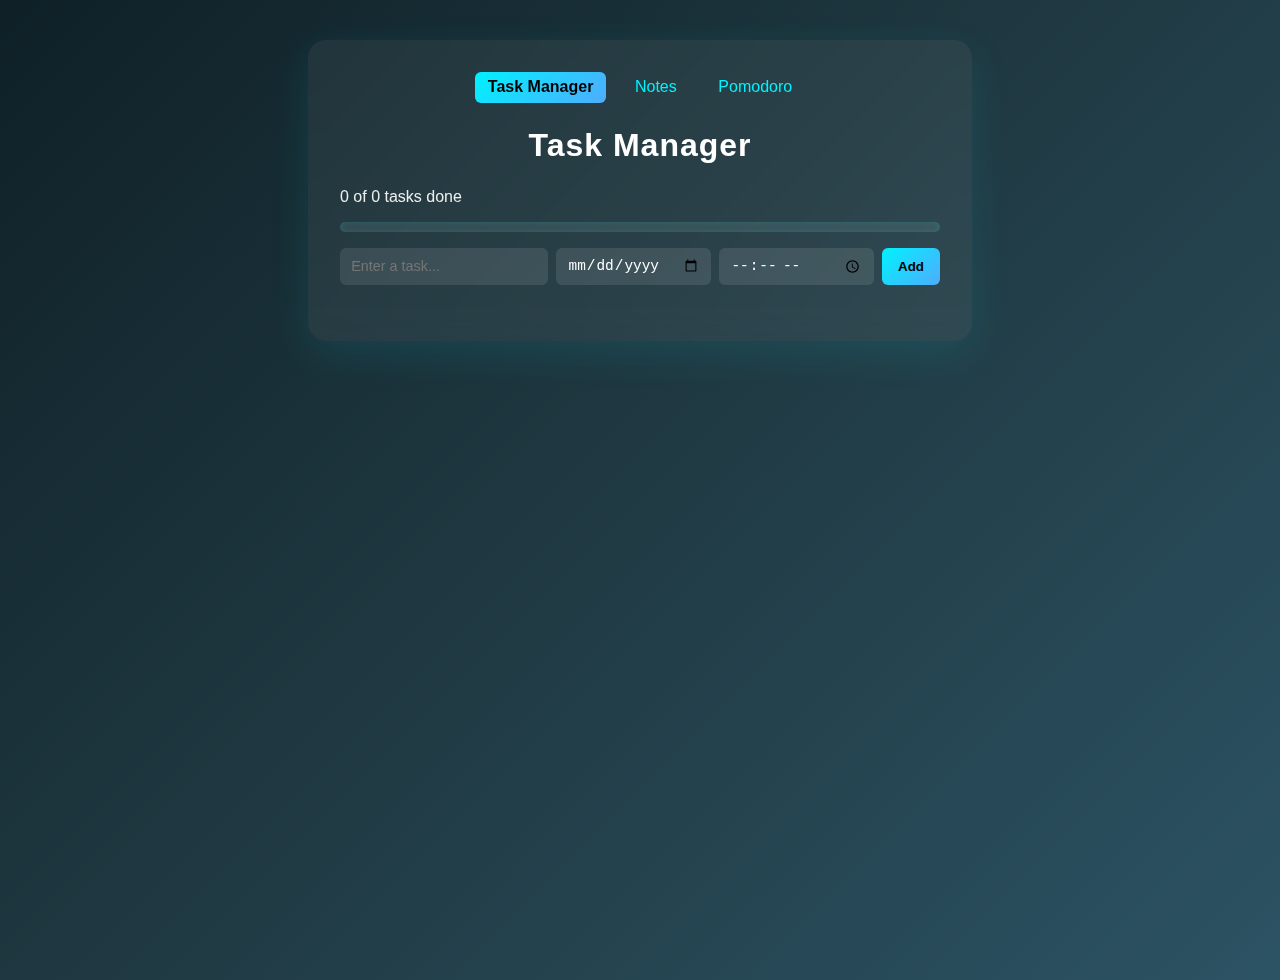
<file: index.html>
<!DOCTYPE html>
<html lang="en">
<head>
  <meta charset="UTF-8">
  <title>Task Manager</title>
  <link rel="stylesheet" href="styles.css">
  <script src="script.js" defer></script>
</head>
<body>
  <main class="container">
    <!-- Navigation -->
    <nav class="navbar">
      <a href="index.html" class="active">Task Manager</a>
      <a href="notes.html">Notes</a>
      <a href="pomodoro.html">Pomodoro</a>
    </nav>

    <!-- Title -->
    <h1>Task Manager</h1>

    <!-- Progress Section -->
    <div class="progress-header">
      <p id="progressText">0 of 0 tasks done</p>
      <div class="progress-wrapper">
        <div id="progressBarVisual"></div>
      </div>
    </div>

    <!-- Input Fields -->
    <div class="input-group">
      <input type="text" id="taskInput" placeholder="Enter a task...">
      <input type="date" id="taskDate">
      <input type="time" id="taskTime">
      <button id="addTaskBtn">Add</button>
    </div>

    <!-- Task List -->
    <ul id="taskList"></ul>
  </main>
</body>
</html>
</file>
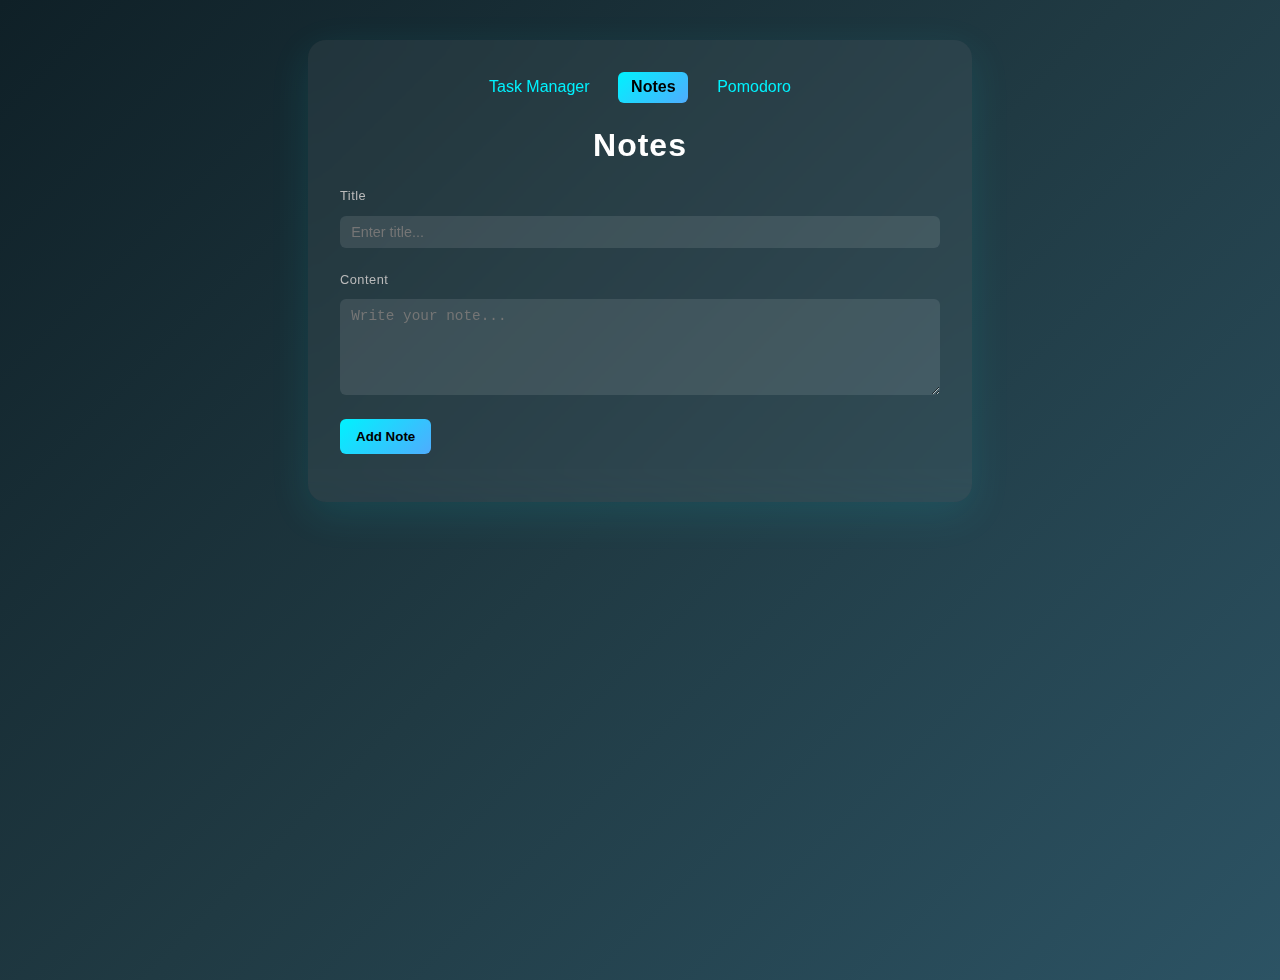
<file: notes.html>
<!DOCTYPE html>
<html lang="en">
<head>
  <meta charset="UTF-8">
  <title>Notes</title>
  <link rel="stylesheet" href="styles.css">
  <script src="notes.js" defer></script>
</head>
<body>
  <main class="container">
    <nav class="navbar">
      <a href="index.html">Task Manager</a>
      <a href="notes.html" class="active">Notes</a>
      <a href="pomodoro.html">Pomodoro</a>
    </nav>

    <h1>Notes</h1>

    <div class="note-field">
      <label for="noteTitle">Title</label>
      <input type="text" id="noteTitle" placeholder="Enter title...">
    </div>

    <div class="note-field">
      <label for="noteContent">Content</label>
      <textarea id="noteContent" placeholder="Write your note..."></textarea>
    </div>

    <button id="addNoteBtn">Add Note</button>

    <ul id="notesList"></ul>
  </main>
</body>
</html>
</file>
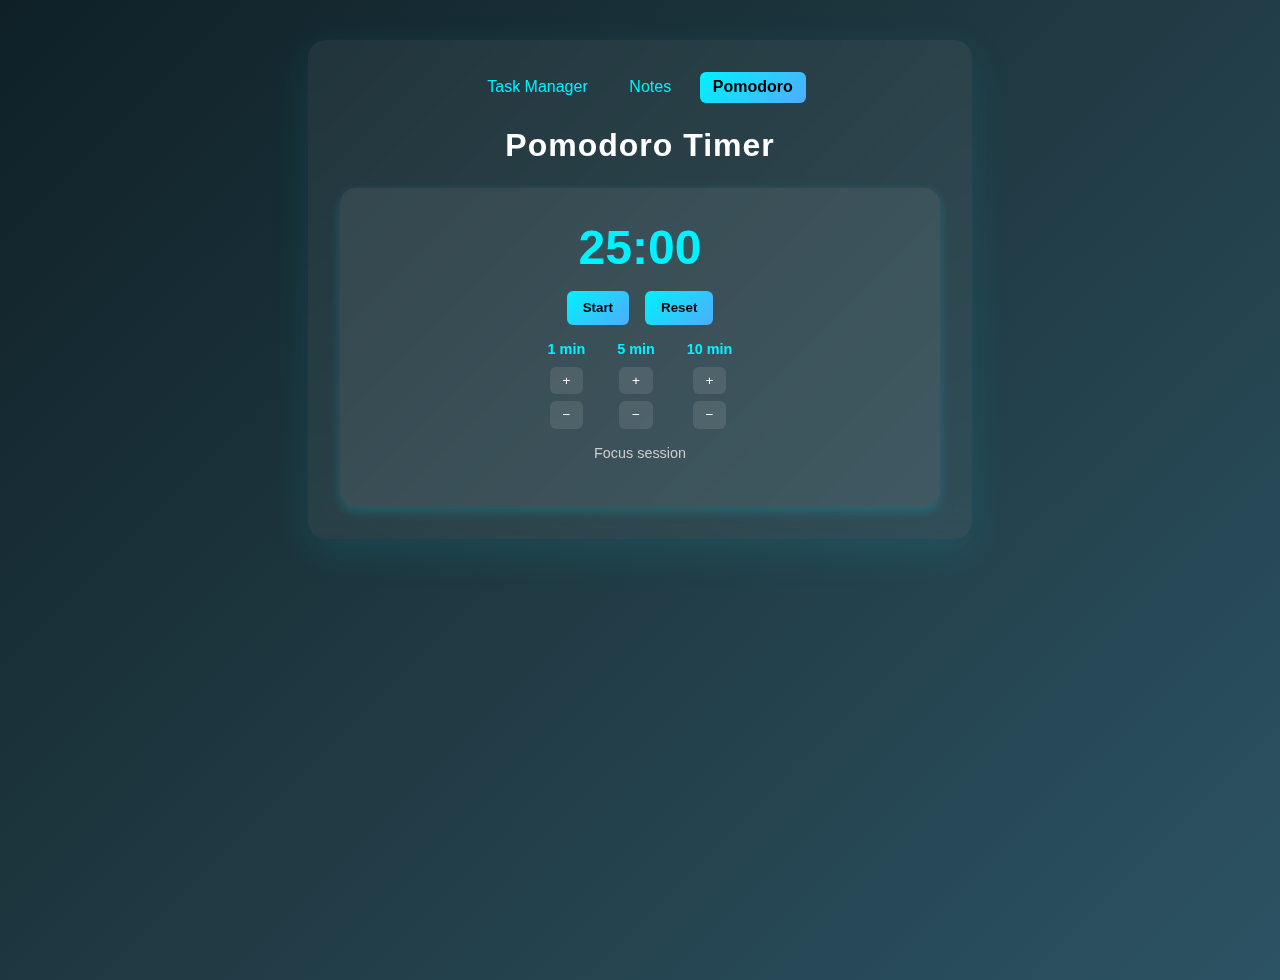
<file: pomodoro.html>
<!DOCTYPE html>
<html lang="en">
<head>
  <meta charset="UTF-8">
  <title>Pomodoro Timer</title>
  <link rel="stylesheet" href="styles.css">
  <script src="pomodoro.js" defer></script>
</head>
<body>
  <main class="container">
    <nav class="navbar">
      <a href="index.html">Task Manager</a>
      <a href="notes.html">Notes</a>
      <a href="pomodoro.html" class="active">Pomodoro</a>
    </nav>

    <h1>Pomodoro Timer</h1>

    <div class="pomodoro-box">
      <div id="timerDisplay">25:00</div>

      <div class="pomodoro-buttons">
        <button id="startBtn">Start</button>
        <button id="resetBtn">Reset</button>
      </div>

      <div class="adjust-stack">
        <div class="adjust-group">
          <div class="adjust-label">1 min</div>
          <button data-change="60">+</button>
          <button data-change="-60">−</button>
        </div>
        <div class="adjust-group">
          <div class="adjust-label">5 min</div>
          <button data-change="300">+</button>
          <button data-change="-300">−</button>
        </div>
        <div class="adjust-group">
          <div class="adjust-label">10 min</div>
          <button data-change="600">+</button>
          <button data-change="-600">−</button>
        </div>
      </div>

      <p id="statusText">Focus session</p>
    </div>
  </main>
</body>
</html>
</file>
<file: styles.css>
/* Base */
body {
  font-family: 'Segoe UI', sans-serif;
  background: linear-gradient(135deg, #0f2027, #203a43, #2c5364);
  color: #eee;
  display: flex;
  justify-content: center;
  align-items: flex-start;
  padding: 2rem;
  min-height: 100vh;
}

.container {
  width: 100%;
  max-width: 600px;
  background: rgba(255, 255, 255, 0.06);
  backdrop-filter: blur(14px);
  border-radius: 18px;
  padding: 2rem;
  box-shadow: 0 12px 40px rgba(0, 242, 254, 0.1);
  animation: fadeIn 0.6s ease;
}

/* Headings */
h1 {
  text-align: center;
  margin-bottom: 1.5rem;
  font-weight: 600;
  letter-spacing: 1px;
  color: #fff;
}

/* Navbar */
.navbar {
  display: flex;
  justify-content: center;
  gap: 1rem;
  margin-bottom: 1.5rem;
}

.navbar a {
  color: #00f2fe;
  text-decoration: none;
  font-weight: 500;
  padding: 0.4rem 0.8rem;
  border-radius: 6px;
  transition: background 0.3s ease, color 0.3s ease;
}

.navbar a:hover {
  background: rgba(255,255,255,0.15);
  color: #fff;
}

.navbar a.active {
  background: linear-gradient(135deg, #00f2fe, #4facfe);
  color: #000;
  font-weight: bold;
}

/* Inputs */
.input-group,
.note-field {
  display: flex;
  flex-wrap: wrap;
  gap: 0.5rem;
  margin-bottom: 1.5rem;
}

.note-field {
  flex-direction: column;
}

.note-field label {
  font-size: 0.8rem;
  color: #bbb;
  margin-bottom: 0.3rem;
  letter-spacing: 0.5px;
}

input,
textarea {
  flex: 1;
  padding: 0.5rem 0.7rem;
  border-radius: 6px;
  border: none;
  outline: none;
  background: rgba(255,255,255,0.1);
  color: #fff;
  font-size: 0.9rem;
}

textarea {
  min-height: 80px;
  resize: vertical;
  line-height: 1.3;
}

/* Buttons */
button {
  padding: 0.6rem 1rem;
  border: none;
  border-radius: 6px;
  font-weight: 600;
  cursor: pointer;
  transition: transform 0.2s ease, box-shadow 0.2s ease;
}

#addTaskBtn,
#addNoteBtn,
.pomodoro-buttons button {
  background: linear-gradient(135deg, #00f2fe, #4facfe);
  color: #000;
}

#addTaskBtn:hover,
#addNoteBtn:hover,
.pomodoro-buttons button:hover {
  transform: translateY(-2px);
  box-shadow: 0 4px 12px rgba(0,242,254,0.4);
}

/* Lists */
#taskList,
#notesList {
  list-style: none;
  padding: 0;
}

.task-item {
  background: rgba(255,255,255,0.08);
  margin-bottom: 0.6rem;
  padding: 0.7rem;
  border-radius: 8px;
  display: flex;
  justify-content: space-between;
  align-items: flex-start;
  transition: transform 0.2s ease, background 0.3s ease;
  font-size: 0.9rem;
}

.task-item:hover {
  transform: translateY(-2px);
  background: rgba(255,255,255,0.12);
}

.task-item.completed {
  text-decoration: line-through;
  opacity: 0.6;
  border-left: 4px solid #00f2fe;
}

.task-item.overdue:not(.completed) {
  border-left: 4px solid #ffb347;
  box-shadow: inset 0 0 8px rgba(255,179,71,0.4);
  opacity: 0.95;
}

.task-item strong {
  font-size: 0.95rem;
}

.task-item small {
  font-size: 0.8rem;
  color: #bbb;
  line-height: 1.3;
}

/* Task Buttons */
.task-buttons {
  display: flex;
  gap: 0.5rem;
}

.task-buttons button {
  padding: 0.35rem 0.8rem;
  font-size: 0.8rem;
  font-weight: 500;
  background: rgba(255, 255, 255, 0.08);
  color: #fff;
  backdrop-filter: blur(6px);
  box-shadow: 0 2px 6px rgba(0, 242, 254, 0.2);
}

.task-buttons button:hover {
  background: rgba(0, 242, 254, 0.2);
  transform: translateY(-1px);
  box-shadow: 0 4px 12px rgba(0, 242, 254, 0.3);
}

/* Pomodoro */
.pomodoro-box {
  text-align: center;
  background: rgba(255,255,255,0.08);
  padding: 2rem;
  border-radius: 16px;
  box-shadow: 0 4px 12px rgba(0,242,254,0.2);
  margin-top: 1rem;
}

#timerDisplay {
  font-size: 3rem;
  font-weight: bold;
  color: #00f2fe;
  margin-bottom: 1rem;
}

.pomodoro-buttons {
  display: flex;
  justify-content: center;
  gap: 1rem;
  margin-bottom: 1rem;
}

#statusText {
  font-size: 0.9rem;
  color: #ccc;
}

/* Adjust Buttons */
.adjust-stack {
  display: flex;
  justify-content: center;
  gap: 2rem;
  margin-bottom: 1rem;
}

.adjust-group {
  display: flex;
  flex-direction: column;
  align-items: center;
  gap: 0.4rem;
}

.adjust-label {
  font-size: 0.9rem;
  font-weight: 600;
  color: #00f2fe;
  margin-bottom: 0.2rem;
}

.adjust-group button {
  padding: 0.4rem 0.8rem;
  font-size: 0.85rem;
  font-weight: 500;
  background: rgba(255,255,255,0.1);
  color: #fff;
  border: none;
  border-radius: 6px;
  cursor: pointer;
  transition: background 0.2s ease, transform 0.2s ease;
}

.adjust-group button:hover {
  background: rgba(0,242,254,0.2);
  transform: translateY(-1px);
}


.progress-wrapper {
  width: 100%;
  height: 10px;
  background: rgba(255, 255, 255, 0.08);
  border-radius: 6px;
  overflow: hidden;
  margin-bottom: 1rem;
  box-shadow: inset 0 0 6px rgba(0, 242, 254, 0.2);
}

#progressBarVisual {
  height: 100%;
  width: 0%;
  background: linear-gradient(90deg, #00f2fe, #4facfe);
  transition: width 0.4s ease;
  border-radius: 6px;
}
</file>
